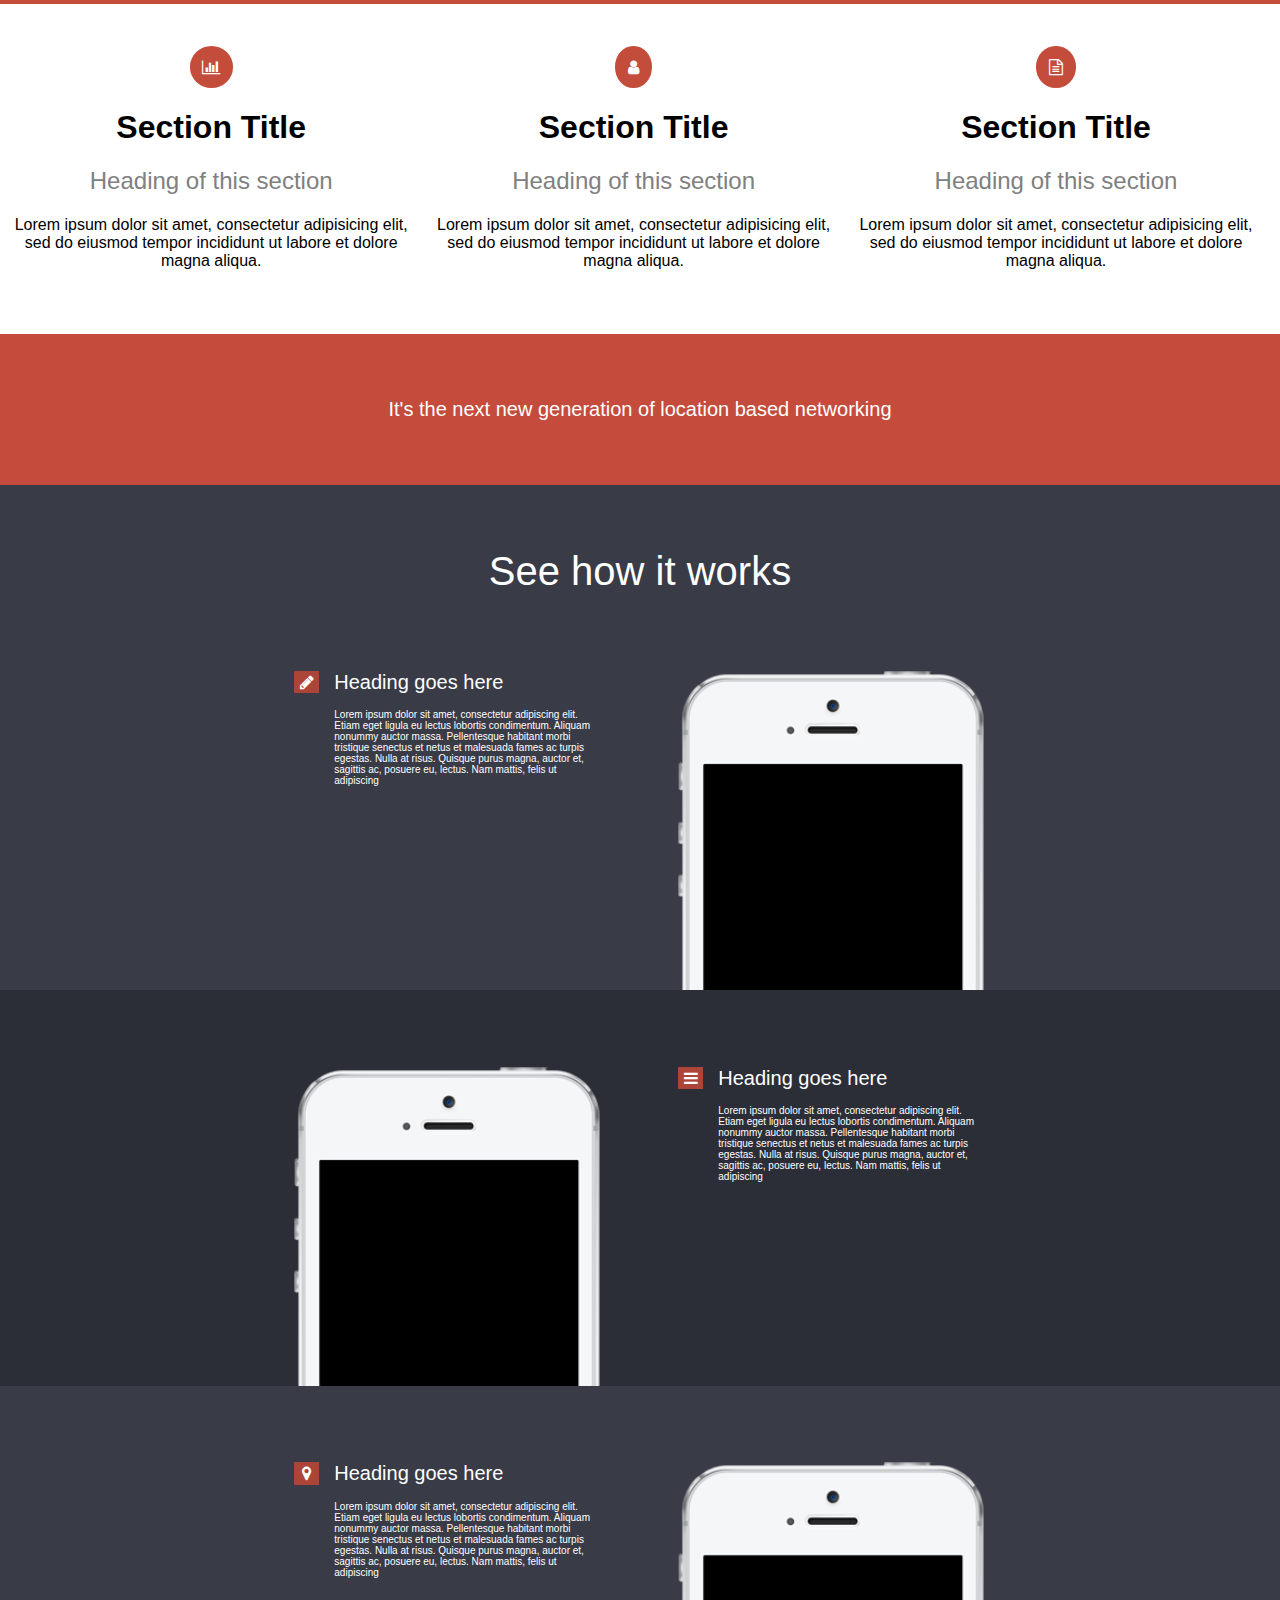
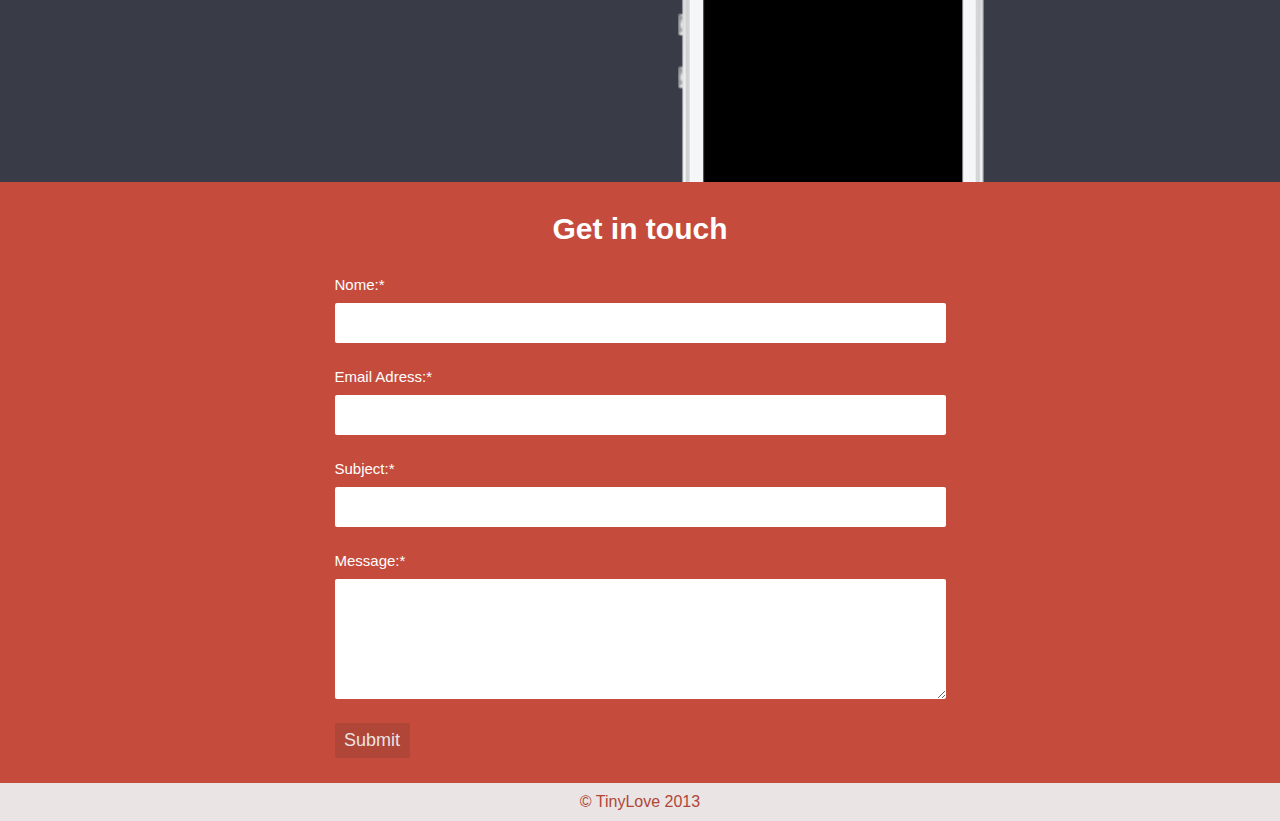
<file: index.html>
<!DOCTYPE html>
<html lang="en">
    <head>
        <title>TinyLove</title>
        <meta charset="UTF-8">
        <meta name="viewport" content="width=device-width, initial-scale=1">
        <link rel="stylesheet" type="text/css" href="css/style.css">
        <link href="https://maxcdn.bootstrapcdn.com/font-awesome/4.7.0/css/font-awesome.min.css" rel="stylesheet" integrity="sha384-wvfXpqpZZVQGK6TAh5PVlGOfQNHSoD2xbE+QkPxCAFlNEevoEH3Sl0sibVcOQVnN" crossorigin="anonymous">
    </head>
    <body>
        <section class="reasons-to-use">
          
            <div class="reasons-to-use__box">
              <i class="reasons-to-use__box__icon fa fa-bar-chart" aria-hidden="true"></i>
              <h1 class="reasons-to-use__box__title">Section Title</h1>
              <h2 class="reasons-to-use__box__subtitle">Heading of this section</h2>
              <p class="reasons-to-use__box__paragraph">
                Lorem ipsum dolor sit amet, consectetur adipisicing elit, sed do eiusmod tempor incididunt ut labore et dolore magna aliqua. 
              </p>
            </div>
            
            <div class="reasons-to-use__box">
              <i class="reasons-to-use__box__icon fa fa-user" aria-hidden="true"></i>
              <h1 class="reasons-to-use__box__title">Section Title</h1>
              <h2 class="reasons-to-use__box__subtitle">Heading of this section</h2>
              <p class="reasons-to-use__box__paragraph">
                Lorem ipsum dolor sit amet, consectetur adipisicing elit, sed do eiusmod tempor incididunt ut labore et dolore magna aliqua. 
              </p>
            </div>
            
            <div class="reasons-to-use__box">
              <i class="reasons-to-use__box__icon fa fa-file-text-o" aria-hidden="true"></i>
              <h1 class="reasons-to-use__box__title">Section Title</h1>
              <h2 class="reasons-to-use__box__subtitle">Heading of this section</h2>
              <p class="reasons-to-use__box__paragraph">
                Lorem ipsum dolor sit amet, consectetur adipisicing elit, sed do eiusmod tempor incididunt ut labore et dolore magna aliqua. 
              </p>
            </div>
            
            <div class="reasons-to-use__text">
              <p class="reasons-to-use__text__paragraph">It's the next new generation of location based networking</p>
            </div>
            
        </section>

        <section class="how-it-works">
          <h1 class="how-it-works__title">See how it works</h1>

            <article class="how-it-works__step">
                    
                <div class="how-it-works__step__text">
                  <i class="how-it-works__step__icon fa fa-pencil" aria-hidden="true"></i>
                  <h2 class="how-it-works__subtitle">Heading goes here</h2>
                  <p class="how-it-works__step__paragraph">Lorem ipsum dolor sit amet, consectetur adipiscing elit. Etiam eget ligula eu lectus lobortis condimentum. Aliquam nonummy auctor massa. Pellentesque habitant morbi tristique senectus et netus et malesuada fames ac turpis egestas. Nulla at risus. Quisque purus magna, auctor et, sagittis ac, posuere eu, lectus. Nam mattis, felis ut adipiscing</p>
                </div>
                
                <figure class="how-it-works__step__phone">
                    <img class="how-it-works__step__img" src="img/iphone1.png">
                </figure>
            </article>

            <article class="how-it-works__step how-it-works__step--reverse">

                <div class="how-it-works__step__text">
                    <i class="how-it-works__step__icon fa fa-bars" aria-hidden="true"></i>
                    <h2 class="how-it-works__subtitle">Heading goes here</h2>
                    <p class="how-it-works__step__paragraph">Lorem ipsum dolor sit amet, consectetur adipiscing elit. Etiam eget ligula eu lectus lobortis condimentum. Aliquam nonummy auctor massa. Pellentesque habitant morbi tristique senectus et netus et malesuada fames ac turpis egestas. Nulla at risus. Quisque purus magna, auctor et, sagittis ac, posuere eu, lectus. Nam mattis, felis ut adipiscing</p>
                </div>
                
                <figure class="how-it-works__step__phone">
                    <img class="how-it-works__step__img" src="img/iphone1.png">
                </figure>
            </article> 

            <article class="how-it-works__step">

                <div class="how-it-works__step__text">
                    <i class="how-it-works__step__icon fa fa-map-marker" aria-hidden="true"></i>
                    <h2 class="how-it-works__subtitle">Heading goes here</h2>
                    <p class="how-it-works__step__paragraph">Lorem ipsum dolor sit amet, consectetur adipiscing elit. Etiam eget ligula eu lectus lobortis condimentum. Aliquam nonummy auctor massa. Pellentesque habitant morbi tristique senectus et netus et malesuada fames ac turpis egestas. Nulla at risus. Quisque purus magna, auctor et, sagittis ac, posuere eu, lectus. Nam mattis, felis ut adipiscing</p>
                </div>

                <figure class="how-it-works__step__phone">
                    <img class="how-it-works__step__img" src="img/iphone1.png">
                </figure>
            </article> 
        </section>

        <section class="form_section">

        <h1 class="form_header">Get in touch</h1>

        <form class="form_box">       
            <label class="form_label">Nome:*</label>  
                <input class="form_text" type="text" name="Username" id="Username">
            <label class="form_label">Email Adress:*</label>  
                <input class="form_text" type="email" name="Email" id="Email">
            <label class="form_label">Subject:*</label>  
                <input class="form_text" type="email" name="Email" id="Email">
            <label class="form_label">Message:*</label>
                <textarea name="textarea" rows="08" cols="200"></textarea>
                <input class="form_button" type="button" name="button" id="button" value="Submit">       
        </form>

    </section>

    <footer class="footer">
        <p>© TinyLove 2013</p>
    </footer>
    </body>
</html>
</file>
<file: css/style.css>
* {
	margin: 0;
	padding: 0;
	box-sizing: border-box;
}

body {
    width: 100%;
    font-family: Verdana, Tahoma, sans-serif;
}

/* SEÇÃO HERO*/

/* SEÇÃO REASONS TO USE */

.reasons-to-use {
  background-color: #FFF;
  color: #000;
  text-align: center;
}

.reasons-to-use__box__icon {
  background-color: #C34C3B;
  color: #FFF;
  padding: 3%;
  border-radius: 50%;
  margin-top: 10%;
  
}

.reasons-to-use__box__title {
  margin-top: 5%;
}

.reasons-to-use__box__subtitle {
  margin-top: 5%;
  font-weight: normal;
  color: grey;
}

.reasons-to-use__box__paragraph {
  margin-top: 5%;
  padding-right: 3%;
  padding-left: 3%;
}

.reasons-to-use__text {
  background-color: #C54B3C;
  color: #FFF;
  font-size: 20px;
  padding: 5% 0 5% 0;
  margin-top: 5%;
}

@media screen and (min-width: 992px) {
  .reasons-to-use {
    display: flex;
    flex-wrap: wrap;
    border-top: 4px solid #C54B3C;
  } 
  
  .reasons-to-use__box {
    width: 33%;
  }
  
  .reasons-to-use__text {
    width: 100%;
  }
}

/* SEÇÃO HOW IT WORKS */

.how-it-works {
  color: #FFF;
  text-align: center;
  background-color: #393B47;
}

.how-it-works__title {
  text-align: center;
  font-weight: normal;
  font-size: 40px;
  padding-top: 5%;
}

.how-it-works__subtitle {
  font-weight: normal;
  margin-bottom: 5%;
}

.how-it-works__step__paragraph {
  font-size: 14px;
  text-align: left;
  padding: 0 3% 5% 3%;
}

.how-it-works__step__icon {
  background-color: #AC4437;
  color: #FFF;
  padding: 1%;
  margin-top: 5%;
  margin-bottom: 5%;
  text-align: center;
}

.how-it-works__step__img {
  display: block;
  margin: 0 auto;
  width: 60%;
}

.how-it-works__step--reverse {
  flex-direction: row-reverse;
  background-color: #2B2E37;
}

@media screen and (min-width: 992px) {
  .how-it-works__step {
    display: flex;
    padding-left: 20%;
    padding-right: 20%;
    margin: 0 auto;
  }

  .how-it-works__step__icon {
    width: 8%;
    margin-right: 2%;
    align-self: flex-start;
  }

  .how-it-works__step__icon {
    margin-top: 0;
  }

  .how-it-works__subtitle {
    width: 90%;
    padding-left: 3%;
    font-size: 20px;
  }

  .how-it-works__step__text {
    width:50%;
    display: flex;
    flex-wrap: wrap;
    align-content: flex-start;
    margin-top: 10%;
    padding: 0 5%;
    text-align: left;
  }

  .how-it-works__step__paragraph {
    display: flex;
    font-size: 10px;
    width: 90%;
    margin-left: 10%;
  }

  .how-it-works__step__phone {
    width: 50%;
    margin-top: 10%;
    align-self: flex-end;
   }

  .how-it-works__step__img {
    width: 80%;
    margin-top: 0; 
  }
}

/* SEÇÃO CONTATO E FOOTER */

* {
	margin: 0;
	padding: 0;
	box-sizing: border-box;
}

.form_section{     
    width: 100%;
    background: #c54b3c;
 }

.form_header{
    padding-top: 30px;
    font-family: Verdana, Geneva, Tahoma, sans-serif;
    font-size: 30px;
    color: white;
    text-align: center;
}

.form_box{
    margin: 30px auto 0;
    font-family: Verdana, Geneva, Tahoma, sans-serif;
    width: 90%;
    max-width: 650px;   
 }

.form_label{
	display:inline-block;
	width: 100%;
	max-width: 600px;
	text-align: left;
	color:white;
	font-size: 15px;
	padding-bottom:10px;
}
.form_text{
    width: 100%;

}

input{
	margin-bottom: 25px;
    height: 40px;
    border:none;
    border-radius: 2px;
    max-width: 611px;
}

textarea{
    display: inline-block;
    width: 100%;
    max-width: 611px;
    border: none;
    border-radius: 2px;
}

.form_button{
    display: inline-block;
    
    background: #b04638;
    border: none;
    border-radius: 2px;
    width: 75px;
    height: 35px;
    font-size:18px;
    color: #eae4e4;
    margin-top: 20px;
}

.footer{
    width: 100%;
    background: #eae4e4;
    color: #b04638;
    text-align: center;
    padding: 10px;
}

@media screen and (min-width:768px){
     .form_box{             
        max-width: 611px;   
    }

    .form_label{
		width: 100%;
		text-align: left;
		color:white;
    }	
}
</file>
